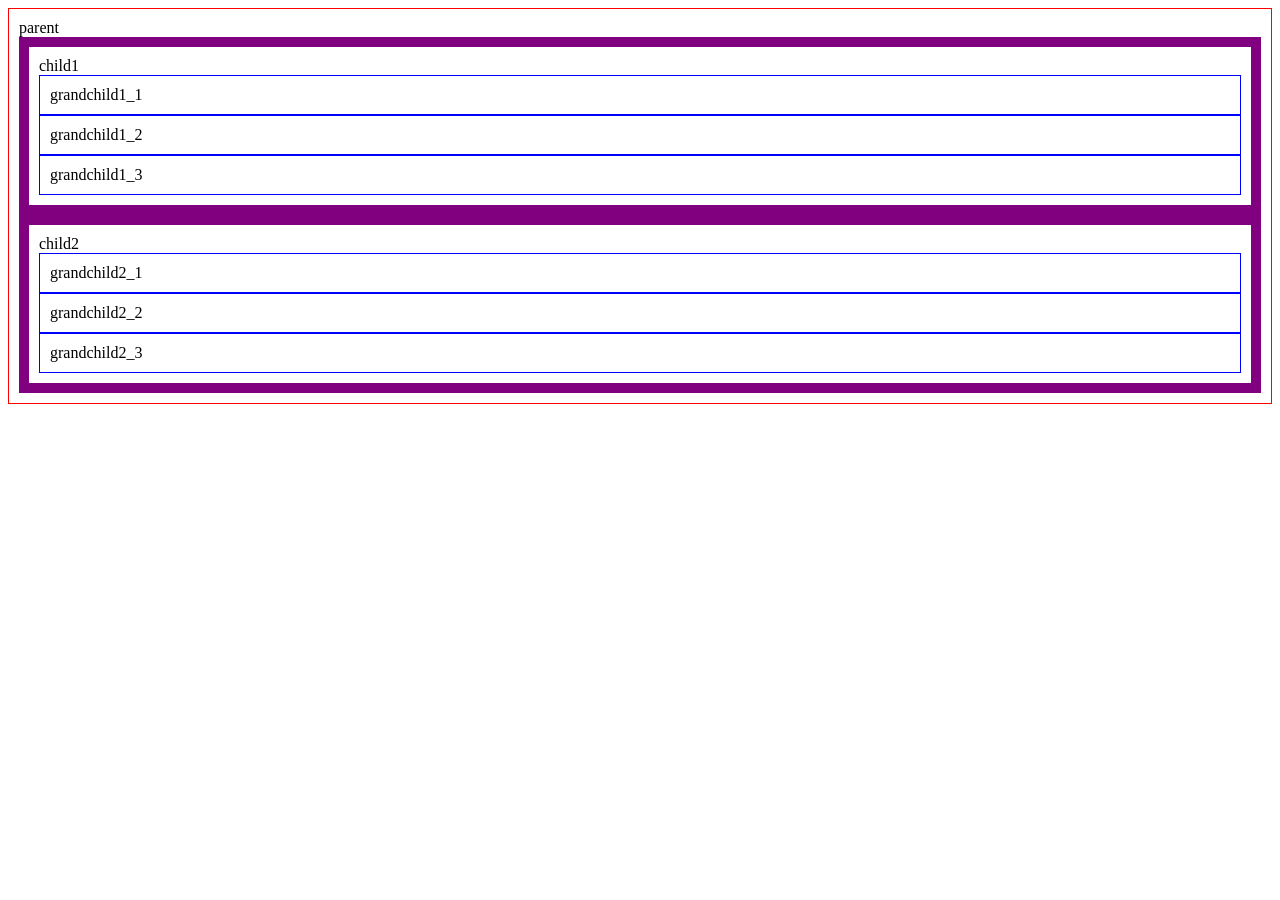
<file: jquery/jQuery traversing/index.html>
<!DOCTYPE html>
<html lang="en">
    <head>
        <meta charset="UTF-8">
        <meta http-equiv="X-UA-Compatible" content="IE=edge">
        <meta name="viewport" content="width=device-width, initial-scale=1.0">
        <title>Document</title>
        <style>
          .parent{
               border: 1px solid red;
               padding:10px;
          }
          .child{
               border: 1px solid green;
               padding: 10px;   
          }
           .grandchild{
               border: 1px solid blue;
               padding: 10px;           }
        </style> 
        <script src="https://cdnjs.cloudflare.com/ajax/libs/jquery/3.7.1/jquery.min.js" integrity="sha512-v2CJ7UaYy4JwqLDIrZUI/4hqeoQieOmAZNXBeQyjo21dadnwR+8ZaIJVT8EE2iyI61OV8e6M8PP2/4hpQINQ/g==" crossorigin="anonymous" referrerpolicy="no-referrer"></script>
        
    </head>
    <body>
        
        <div class="parent">
            parent
            <div class="child">
                child1
                <div class="grandchild">grandchild1_1</div>
                <div class="grandchild">grandchild1_2</div>
                <div class="grandchild">grandchild1_3</div>
            </div>
            <div class="child">
                child2
                <div class="grandchild">grandchild2_1</div>
                <div class="grandchild">grandchild2_2</div>
                <div class="grandchild">grandchild2_3</div>
            </div>
        </div>

        <script>
        
        (function(){
           // alert('page loaded sucessfully');
           //$(selector).action();
            var x = $('div.grandchild').parent();
            console.log(x);
            //css("propertyname","value");
           
           // x.css('color',"purple");
           x.css('border',"10px solid purple");

    })(jQuery);

        </script>


    </body>
</html>
</file>
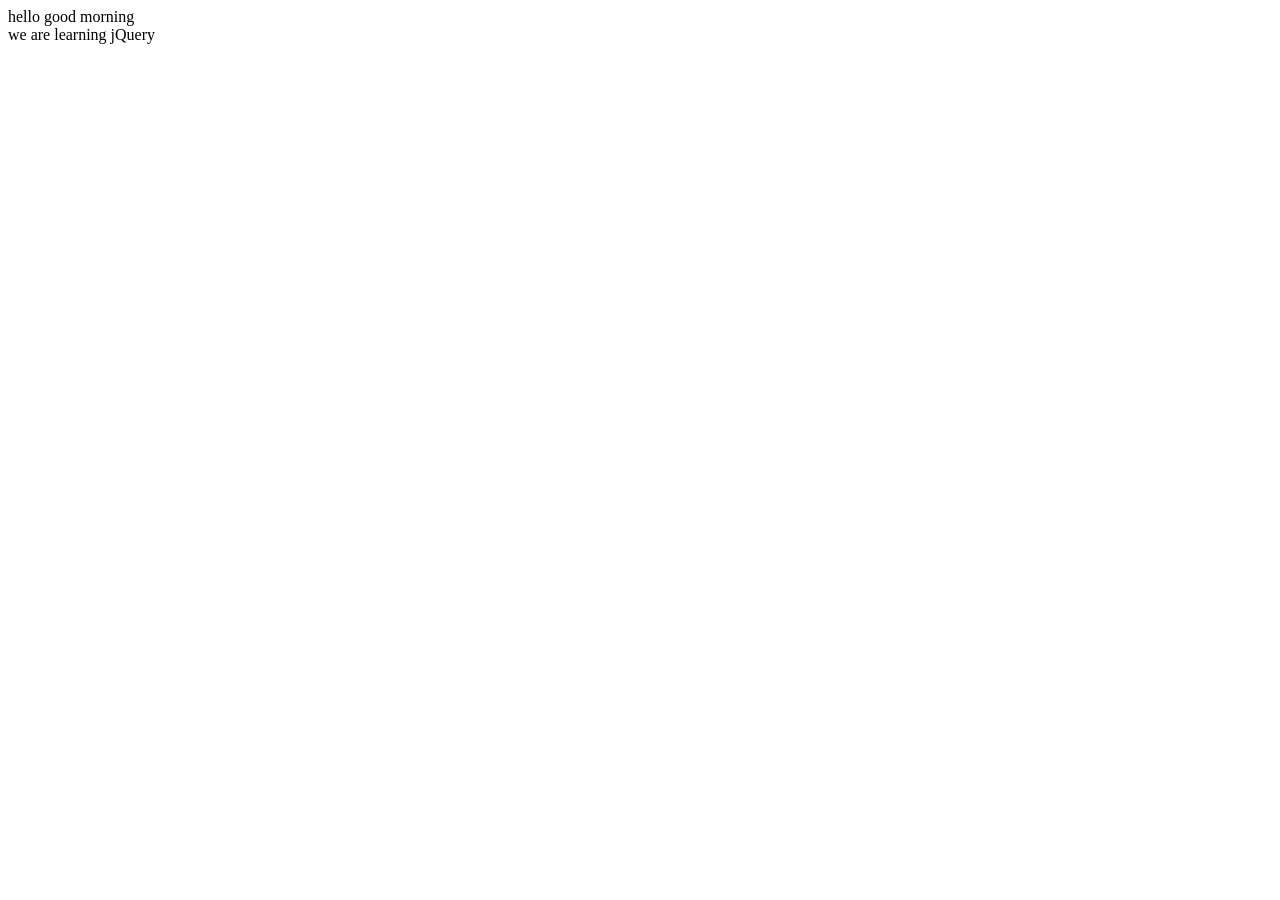
<file: 16march jquery index.html>
<!DOCTYPE html>
<html lang="en">
<head>
    <meta charset="UTF-8">
    <meta http-equiv="X-UA-Compatible" content="IE=edge">
    <meta name="viewport" content="width=device-width, initial-scale=1.0">
    <title>Document</title>
</head>
<body>
     
    <div id="box"></div>
    <div id="box2">we are learning jQuery</div>
      
    <script src="./jquery/1/jquery-3.7.1.min.js"></script>
        <script>
           
           (function($){
           // alert('page loaded sucessfully 1');
           $('div#box').html('hello good morning');

          var x =$('#box2').html();

          alert(x);
           })(jQuery);

             // jQuery(function($){
               // alert('page loaded sucessfully 2');
             // });

             // $(document).ready(function($){
               // alert('hurrey')

             // });
           
            </script>
</body>
</html>
</file>
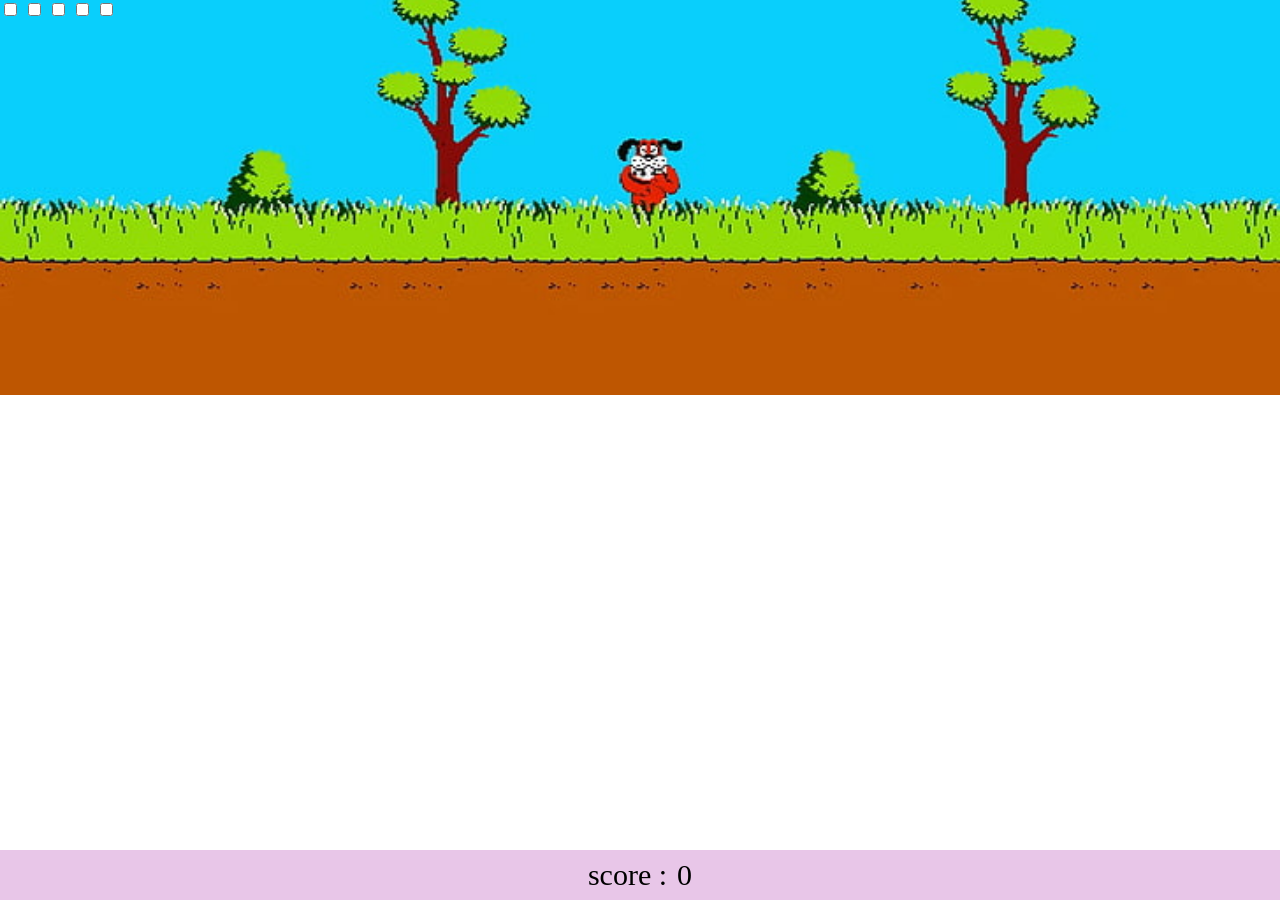
<file: duck hunt game - Copy/duck and hunt index.html>
<!DOCTYPE html>
<html lang="en">
<head>
    <meta charset="UTF-8">
    <meta http-equiv="X-UA-Compatible" content="IE=edge">
    <meta name="viewport" content="width=device-width, initial-scale=1.0">
    <title>duck hunt game</title>
    <link rel="stylesheet" href="styles.css">
</head>

<body onclick= "document.getElementById('sound1').play();">
    <audio id="sound1" src="shoot.mp3     " preload="auto"></audio>
        
     <input type="checkbox" id="duck1">
     <label for="duck1" class="duck"></label>

     <input type="checkbox" id="duck2">
     <label for="duck2" class="duck"></label>

     <input type="checkbox" id="duck3">
     <label for= "duck3" class="duck"></label>
 
     <input type="checkbox" id="duck4">
     <label for="duck4" class="duck"></label>

     <input type="checkbox" id="duck5">
     <label for="duck5" class="duck"></label>

     <div class="score"></div>
 
</body>
</html>
</file>
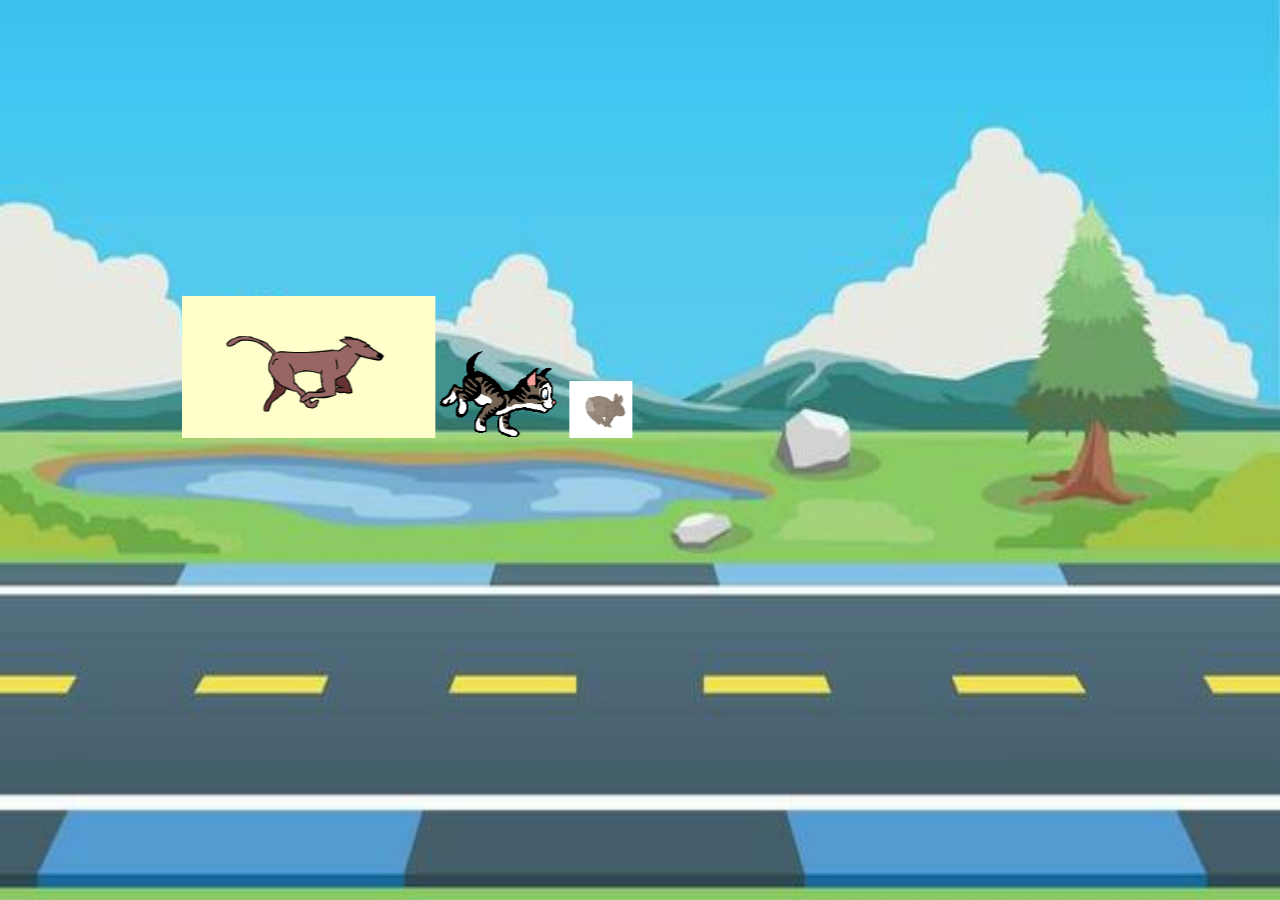
<file: practice/animation.html>
<html>
<head>
<title>Animation</title>  
<style>
body{
     background-repeat:no-repeat;
     background-size:100% 100%;
     background-attachment:fixed;
} 
</style>  
</head>
<body background ="road.jpg">
<br><br><br><br><br><br><br><br><br><br><br><br><br><br><br><br>

<marquee direction="right" scrollamount = "15">
<img src = "dog.gif"  width = "20%" />
<img src = "cat.gif"  width = "10%" />
<img src = "rabbit2.gif"  width = "5%" />
</marquee>
</body>
</html>
</file>
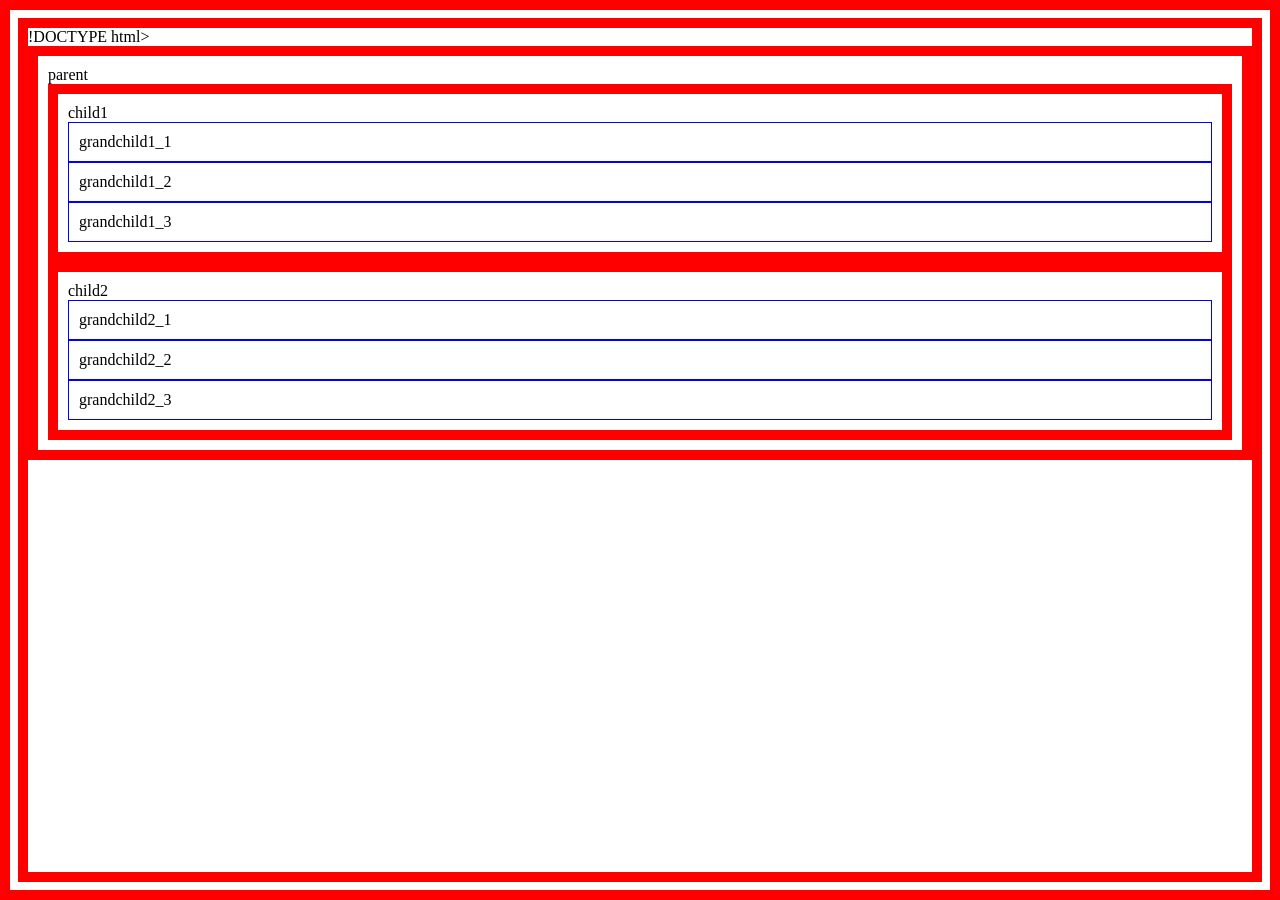
<file: jquery/jQuery traversing/parents.html>
!DOCTYPE html>
<html lang="en">
    <head>
        <meta charset="UTF-8">
        <meta http-equiv="X-UA-Compatible" content="IE=edge">
        <meta name="viewport" content="width=device-width, initial-scale=1.0">
        <title>Document</title>
        <style>
          .parent{
               border: 1px solid red;
               padding:10px;
          }
          .child{
               border: 1px solid green;
               padding: 10px;   
          }
           .grandchild{
               border: 1px solid blue;
               padding: 10px;           }
        </style> 
        <script src="https://cdnjs.cloudflare.com/ajax/libs/jquery/3.7.1/jquery.min.js" integrity="sha512-v2CJ7UaYy4JwqLDIrZUI/4hqeoQieOmAZNXBeQyjo21dadnwR+8ZaIJVT8EE2iyI61OV8e6M8PP2/4hpQINQ/g==" crossorigin="anonymous" referrerpolicy="no-referrer"></script>
        
    </head>
    <body>
        
        <div class="parent">
            parent
            <div class="child">
                child1
                <div class="grandchild">grandchild1_1</div>
                <div class="grandchild">grandchild1_2</div>
                <div class="grandchild">grandchild1_3</div>
            </div>
            <div class="child">
                child2
                <div class="grandchild">grandchild2_1</div>
                <div class="grandchild">grandchild2_2</div>
                <div class="grandchild">grandchild2_3</div>
            </div>
        </div>

        <script>
        
        (function(){
           // alert('page loaded sucessfully');
           //$(selector).action();
            let y =  $('div.grandchild').parents();

            y.css('border','10px solid red');

    })(jQuery);

        </script>


    </body>
</html>
</file>
<file: duck hunt game - Copy/styles.css>
body
{
    margin: 0;
    padding: 0;
    cursor: url('img/gun.png'), text;
    
    
}

    body {
        background-image: url('./img/bg.jpg') ;
        background-repeat: no-repeat;
        background-size: cover; /* ya 'contain' bhi use kar sakte hain */
        background-position: center; /* image ko center me rakhne ke liye */
        height: 100%;
        width: 100%;
    }
    @keyframes duckfly 
    {
      0%
      {
           left: 150%;
           top: 10%;
      }
      25%
      {
           left: 80%;
           top: 50%;
      }
      50%
      {
           left: 50%;
           top: 30%;
      }
      75%
      {
           left: 40%;
           top: 30%;
      }
      100%
      {
           left: -50%;
           top: 10%;
      }
 }
 input + label
 {
    position: absolute;
    left: -100px;
    z-index: 1;
    width: 200px;
    height: 300px;
    
    z-index: 5;
    transform: translate(-50%,-50%);
    background: url("./img/black\ duck.png.jpg") no-repeat left center;
    background-position: -140px o;

 }
input:checked + label
{
    opacity:0;
    transition:0.5;
    transform: rotate(120deg);
    transform-origin: 60%;
    z-index: -5;
}

.duck:nth-last-of-type(1)
{
    animation: duckfly 10s linear 1s infinite;
    cursor: url("img/gun.png"), text;
}  
.duck:nth-last-of-type(2)
{
    animation: duckfly 20s linear 2s infinite;
    cursor: url("img/gun.png"), text;
}
.duck:nth-last-of-type(3)
{
    animation: duckfly 30s linear 3s infinite;
    cursor: url("img/gun.png"), text;
}
.duck:nth-last-of-type(4)
{
    animation: duckfly 40s linear 4s infinite;
    cursor: url("img/gun.png"), text;
}
.duck:nth-last-of-type(5)
{
    animation: duckfly 50s linear 5s infinite;
    cursor: url("img/gun.png"), text;
}
.score
{
     position: absolute;
     bottom: 0;
     height: 50px;
     line-height: 50px;
     background-color: #dada;
     width: 100%;
     z-index: 2;
     text-align: center;
     font-size: 30px;

}
.score::after
{
     content: counter(score);
     display: inline-block;
}
.score::before
{
   content: 'score : ';
   display: inline-block;
   margin-right:10px;
}
input:checked
{
     counter-increment: score;
}
</file>
